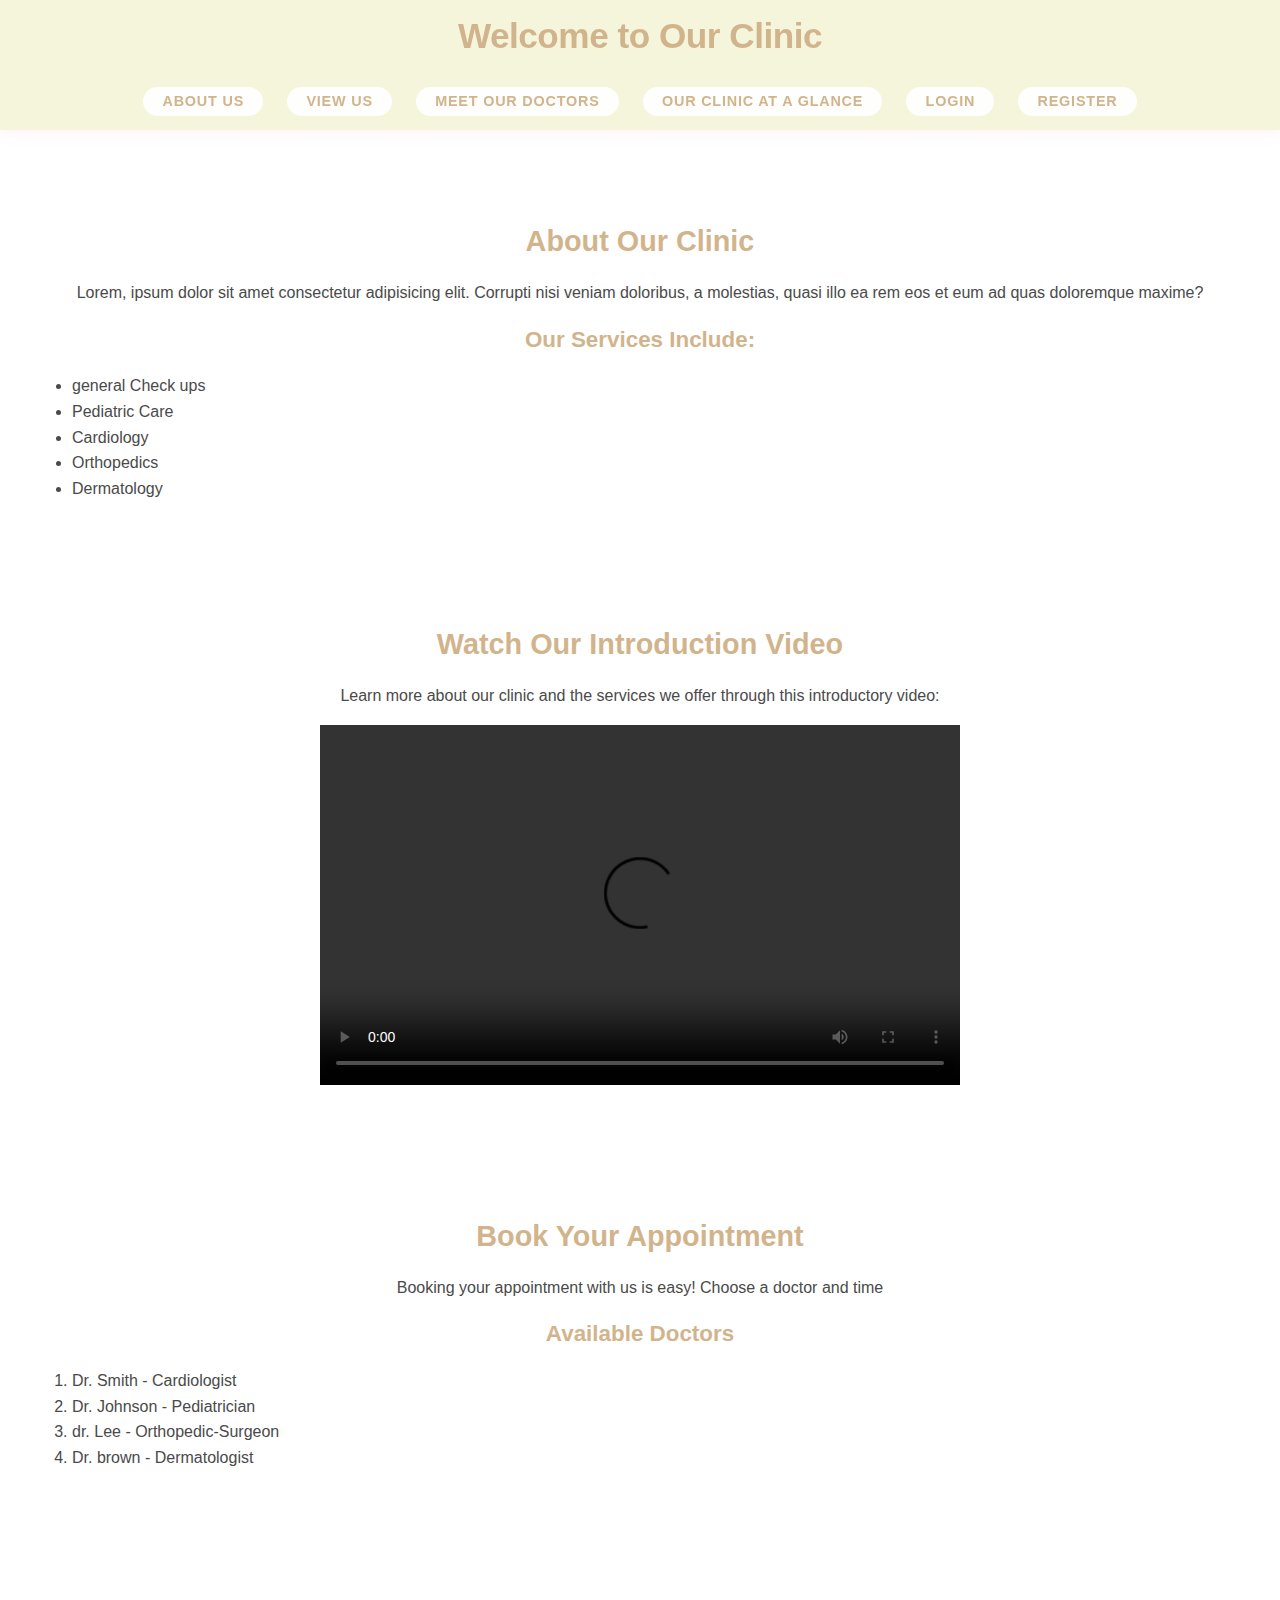
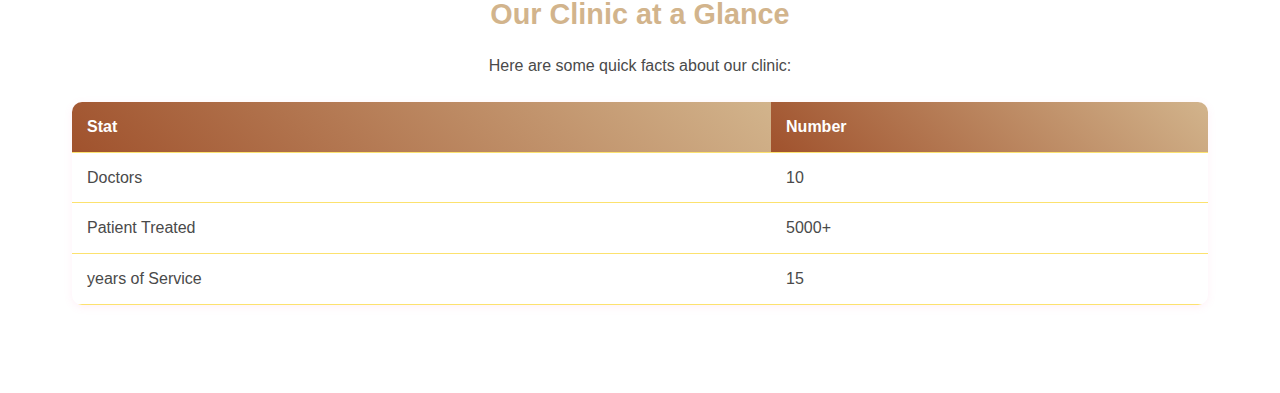
<file: html files/index.html>
<!DOCTYPE html>
<html lang="en">
<head>
    <meta charset="UTF-8">
    <meta name="viewport" content="width=device-width, initial-scale=1.0">
    <title>Home Page</title>
    <link rel="stylesheet" href="../style.css">
</head>
<body>
    <header>
        <h1>Welcome to Our Clinic</h1>
        <nav>
            <ul type="disc">
                <li><a href="#intro">About Us</a></li>
                <li><a href="#intro-video">View Us</a></li>
                <li><a href="#appointment-info">Meet Our Doctors</a></li>
                <li><a href="#clinic-stats">Our Clinic at a Glance</a></li>
                <li><a href="login.html">Login</a></li>
                <li><a href="register.html">Register</a></li>
            </ul>
        </nav>
    </header>

    <section id="intro">
        <h2>About Our Clinic</h2>
        <p>Lorem, ipsum dolor sit amet consectetur adipisicing elit. Corrupti nisi veniam doloribus, a molestias, quasi illo ea rem eos et eum ad quas doloremque maxime?</p>
        <h3>Our Services Include:</h3>
        <ul type="disc">
            <li>general Check ups</li>
            <li>Pediatric Care</li>
            <li>Cardiology</li>
            <li>Orthopedics</li>
            <li>Dermatology</li>
        </ul>
    </section>
    <section id="intro-video">
        <h2>Watch Our Introduction Video</h2>
        <p>Learn more about our clinic and the services we offer through this introductory video:</p>

        <div align="center">
            <video width="640" height="360" controls>
                <source src="" type="video/mp4">
                your browser does not support the video tag.
                </video>
        </div>
    </section>
    <section id="appointment-info">
        <h2>Book Your Appointment</h2>
        <p>Booking your appointment with us is easy! Choose a doctor and time</p>

        <h3>Available Doctors</h3>
        <ol type="1">
            <li>Dr. Smith - Cardiologist</li>
            <li>Dr. Johnson - Pediatrician</li>
            <li>dr. Lee - Orthopedic-Surgeon</li>
            <li>Dr. brown - Dermatologist</li>
        </ol>
    </section>
    <section id="clinic-stats">
        <h2>Our Clinic at a Glance</h2>
        <p>Here are some quick facts about our clinic:</p>
        <table>
            <tr>
                <th>Stat</th>
                <th>Number</th>
            </tr>
            <tr>
                <td>Doctors</td>
                <td>10</td>
            </tr>
            <tr>
                <td>Patient Treated</td>
                <td>5000+</td>
            </tr>
            <tr>
                <td>years of Service</td>
                <td>15</td>
            </tr>
        </table>
    </section>
    
</body>
</html>
</file>
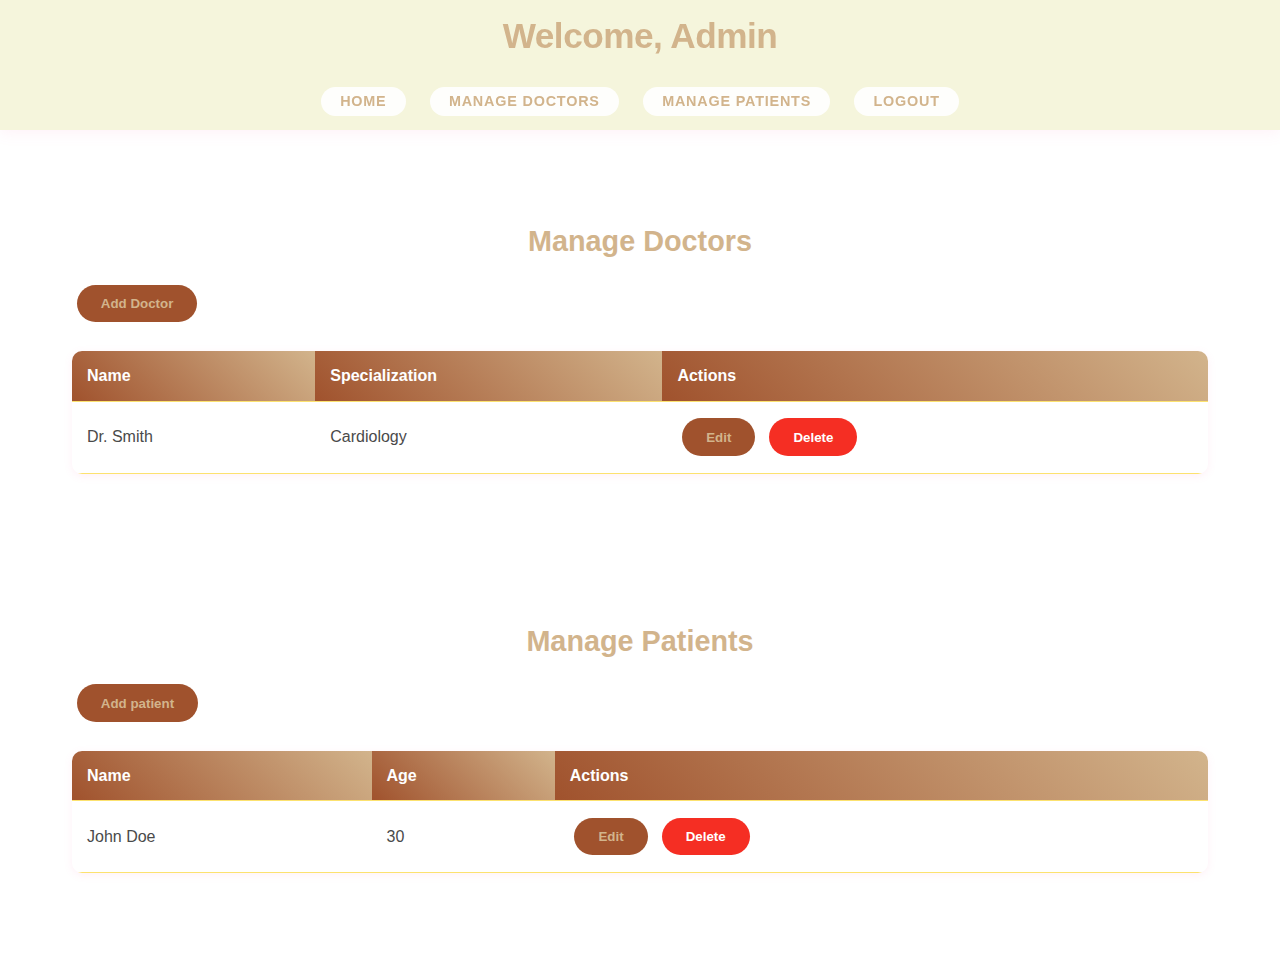
<file: html files/admin_dashboard.html>
<!DOCTYPE html>
<html lang="en">
<head>
    <meta charset="UTF-8">
    <meta name="viewport" content="width=device-width, initial-scale=1.0">
    <title>Admin Dashboard</title>
    <link rel="stylesheet" href="../style.css">
</head>
<body>
    <header>
        <h1>Welcome, Admin</h1>
        <nav>
            <ul>
                <li><a href="index.html">Home</a></li>
                <li><a href="#manage-doctors">Manage Doctors</a></li>
                <li><a href="#manage-patients">Manage Patients</a></li>
                <li><a href="logout.html">Logout</a></li>
            </ul>
        </nav>
    </header>

    <section class="manage-doctors">
        <h2>Manage Doctors</h2>
        <button onclick="openAddDoctorModal()">Add Doctor</button>
        <table>
            <tr>
                <th>Name</th>
                <th>Specialization</th>
                <th>Actions</th>
            </tr>
            <tr>
                <td>Dr. Smith </td>
                <td>Cardiology</td>
                <td>
                    <button onclick="openUpdateDoctorModal()">Edit</button>
                    <button  class="delete-btn">Delete</button>
                </td>
            </tr>
        </table>
    </section>

    <section class="manage-patient">
        <h2>Manage Patients</h2>
        <button onclick="openAddPatientModal()">Add patient</button>
        <table>
            <tr>
                <th>Name</th>
                <th>Age</th>
                <th>Actions</th>
            </tr>
            <tr>
                <td>John Doe</td>
                <td>30</td>
                <td>
                    <button onclick="openUpdatePatientModal()">Edit</button>
                    <button  class="delete-btn">Delete</button>
                </td>
            </tr>
        </table>
    </section>



    <div class="modal-content" id="add-doctor-modal" style="display: none;">
        <h2>Add Doctor</h2>
        <form action="" id="add-doctor-form">
            <label for="doctor-name">Full Name: </label>
            <input type="text" id="doctor-name" name="doctor-name" required>
            <label for="doctor-email">Email: </label>
            <input type="email" id="doctor-email" name="doctor-email" required>
            <label for="doctor-password">Password </label>
            <input type="password" id="doctor-password" name="doctor-password" required>
            <label for="doctor-specialization">Specialization </label>
            <input type="text" id="doctor-specialization" name="doctor-specialization" required>

            <button type="submit">Add Doctor</button>
            <button type="button" onclick="CloseAddDoctorModal()">Close</button>
        </form>
    </div>
    <div class="modal-content" id="update-doctor-modal" style="display: none;">
        <h2>Update Doctor</h2>
        <form action="" id="update-doctor-form">
            <label for="doctor-new-name">Full Name: </label>
            <input type="text" id="doctor-new-name" name="doctor-name" required>
            <label for="doctor-new-email">Email: </label>
            <input type="email" id="doctor-new-email" name="doctor-email" required>
            <label for="doctor-new-password">Password </label>
            <input type="password" id="doctor-new-password" name="doctor-password" required>
            <label for="doctor-new-specialization">Specialization </label>
            <input type="text" id="doctor-new-specialization" name="doctor-specialization" required>

            <button type="submit">Update Doctor</button>
            <button type="button" onclick="CloseUpdateDoctorModal()">Close</button>
        </form>
    </div>

    <div class="modal-content" id="add-patient-modal" style="display: none;">
        <h2>Add Patient</h2>
        <form action="" id="add-patient-form">
            <label for="patient-name">Full Name: </label>
            <input type="text" id="patient-name" name="patient-name" required>
            <label for="patient-email">Email: </label>
            <input type="email" id="patient-email" name="patient-email" required>
            <label for="patient-password">Password </label>
            <input type="password" id="patient-password" name="patient-password" required>
            <button type="submit">Add Patient</button>
            <button type="button" onclick="CloseAddPatientModal()">Close</button>
        </form>
    </div>
    <div class="modal-content" id="update-patient-modal" style="display: none;">
        <h2>Update Patient</h2>
        <form action="" id="update-patient-form">
            <label for="patient-new-name">Full Name: </label>
            <input type="text" id="patient-new-name" name="patient-name" required>
            <label for="patient-new-email">Email: </label>
            <input type="email" id="patient-new-email" name="patient-email" required>
            <label for="patient-new-password">Password </label>
            <input type="password" id="patient-new-password" name="patient-password" required>


            <button type="submit">Update Patient</button>
            <button type="button" onclick="CloseUpdatePatientModal()">Close</button>
        </form>
    </div>


    
    <script>
        function openAddDoctorModal() {
          closeAllModals();
            document.getElementById("add-doctor-modal").style.display="block"
        }
        function CloseAddDoctorModal() {
            document.getElementById("add-doctor-modal").style.display="none"
        }
        function openUpdateDoctorModal() {
           closeAllModals();
            document.getElementById("update-doctor-modal").style.display="block"
        }
        function CloseUpdateDoctorModal() {
            document.getElementById("update-doctor-modal").style.display="none"
        }
        function closeAllModals() {
            CloseAddDoctorModal();
             CloseUpdateDoctorModal();
             CloseAddPatientModal();
             CloseUpdatePatientModal();
        }
        function openAddPatientModal() {
            closeAllModals();
            document.getElementById("add-patient-modal").style.display="block"
        }
        function CloseAddPatientModal() {
            document.getElementById("add-patient-modal").style.display="none"
        }
        function openUpdatePatientModal() {
           closeAllModals();
            document.getElementById("update-patient-modal").style.display="block"
        }
        function CloseUpdatePatientModal() {
            document.getElementById("update-patient-modal").style.display="none"
        }
    </script>
</body>
</html>
</file>
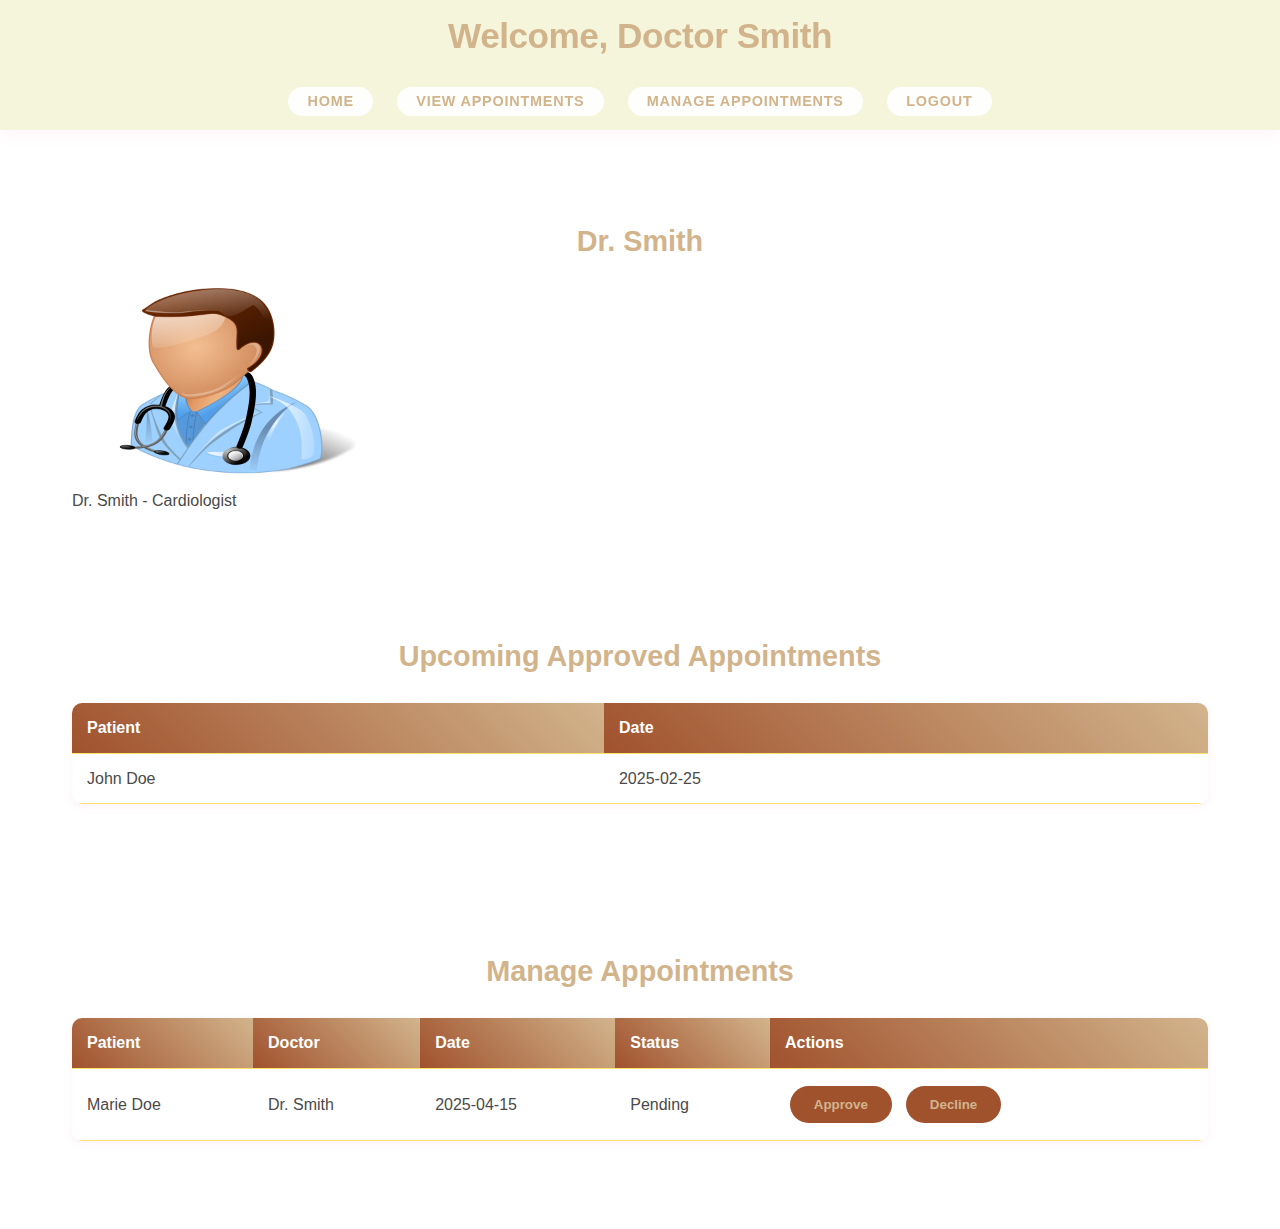
<file: html files/doctor_dashboard.html>
<!DOCTYPE html>
<html lang="en">
<head>
    <meta charset="UTF-8">
    <meta name="viewport" content="width=device-width, initial-scale=1.0">
    <title>Document</title>
    <link rel="stylesheet" href="../style.css">
</head>
<body>
    <header>
        <h1>Welcome, Doctor Smith</h1>
        <nav>
          <ul>
           <li><a href="index.html">Home</a></li>
           <li><a href="#appointments">View Appointments</a></li>
           <li><a href="#manage">Manage Appointments</a></li>
           <li><a href="logout.html">Logout</a></li>
          </ul>
        </nav>
    </header>

    <section id="doctor-profile">
        <h2>Dr. Smith</h2>
        
        <!-- Figure with Image -->
        <figure>
        <img src="./imgs/doctorFigure.png" alt="Dr. Smith" id="doctor-img" width="300"
        height="200">
        <figcaption>Dr. Smith - Cardiologist</figcaption>
    </figure>
</section>

<section id="appointments">
    <h2>Upcoming Approved Appointments</h2>
    <table>
    <tr>
    <th>Patient</th>
    <th>Date</th>
    </tr>
    <tr>
    <td>John Doe</td>
    <td>2025-02-25</td>
    </tr>
    </table>
    </section>

    <section id="manage">
        <h2>Manage Appointments</h2>
        <table>
        <tr>
        <th>Patient</th>
        <th>Doctor</th>
        <th>Date</th>
        <th>Status</th>
        <th>Actions</th>
        </tr>
        <tr>
        <td>Marie Doe</td>
        <td>Dr. Smith</td>
        <td>2025-04-15</td>
        <td>Pending</td>
        <td>
        <button onclick="showApproveMessage()">Approve</button>
        <button onclick="showDeclineMessage()">Decline</button>
        </td>
        </tr>
        </table>
        </section>



        <script>
            function showApproveMessage() {
            alert("The appointment is approved.");
            }
            function showDeclineMessage() {
            alert("The appointment is declined.");
            }
            </script>
</body>
</html>
</file>
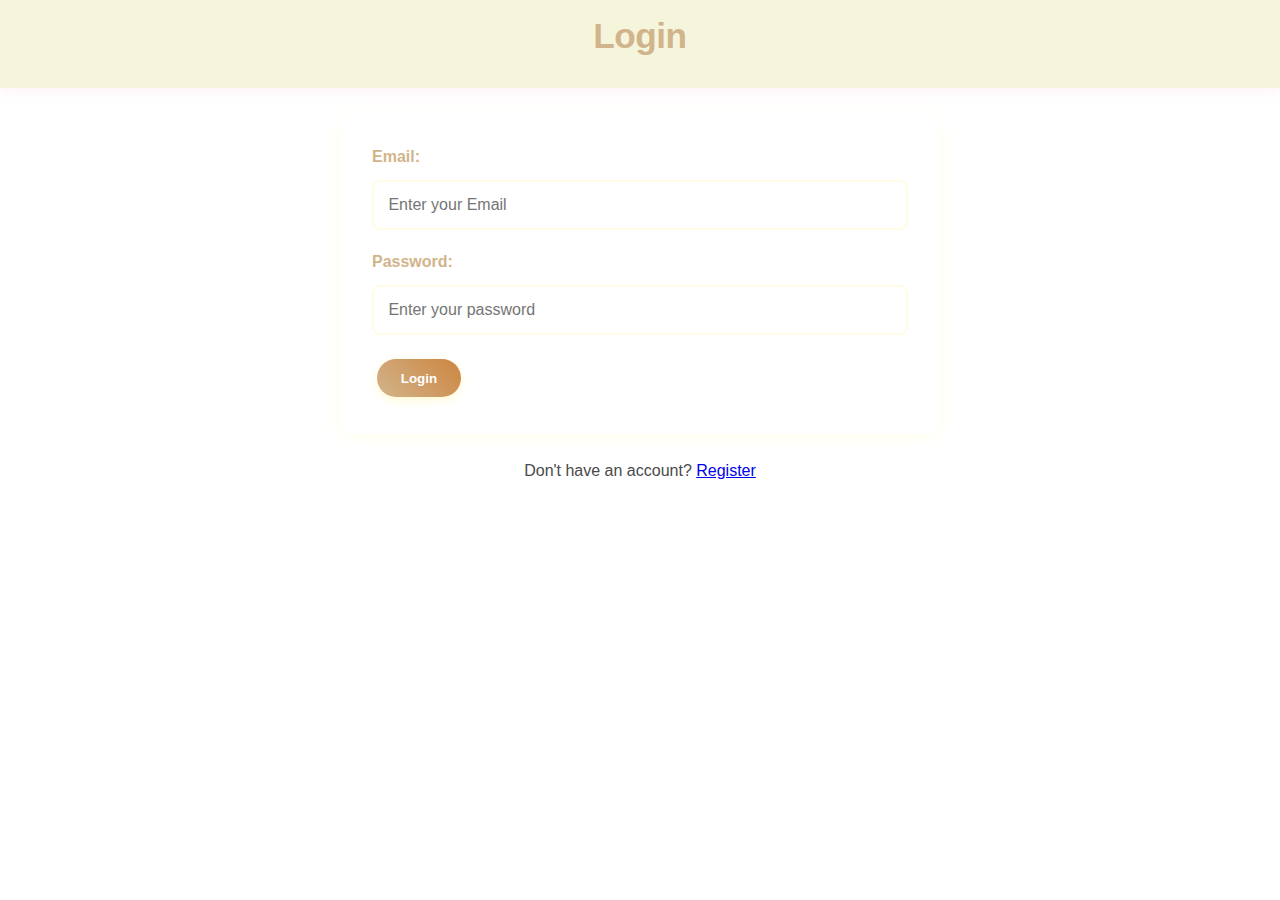
<file: html files/login.html>
<!DOCTYPE html>
<html lang="en">
<head>
	<title>Login</title>
	<link rel="stylesheet" href="../style.css">
</head>
<body>

<header>
<h1>Login</h1>
</header>

  <div>
	<form>
		<div>
		<label for="email">Email:</label>
		<input type='email' id="email" placeholder="Enter your Email" required>
		</div>
		<div>
		<label for="password">Password:</label>
		<input type='password' id="password" placeholder="Enter your password" required>	
		</div>
		<button type='submit'>Login</button>
	</form>
	<p>Don't have an account? <a href='register.html'>Register</a></p>
  </div>

</body>
</html>
</file>
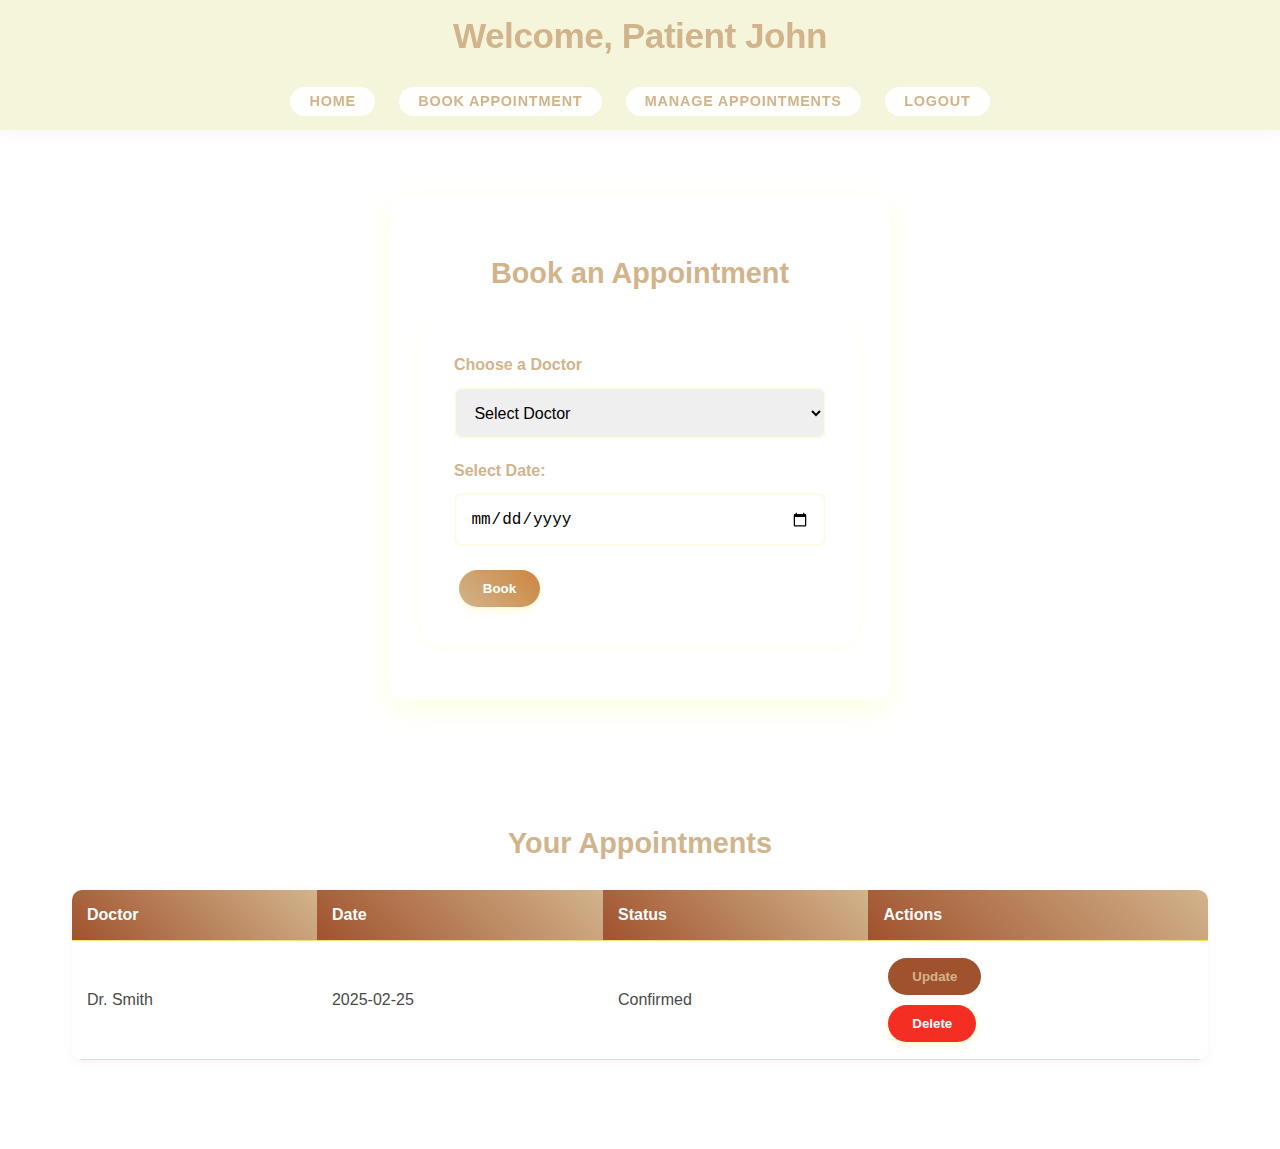
<file: html files/patient_dashboard.html>
<!DOCTYPE html>
<html lang="en">
<head>
    <meta charset="UTF-8">
    <meta name="viewport" content="width=device-width, initial-scale=1.0">
    <title>Patient Dashboard</title>
	<link rel="stylesheet" href="../style.css">
	<script src="script.js"></script>
	<script>
		function showBookConfirmation(){
			let doctor = document.getElementById("doctor").value;
			let date = document.getElementById("date").value;

			if (doctor && date) {
				alert(`Appointment booked with ${doctor.replace("_", " ")} on ${date}!`);
			} else {
				alert("Please select both doctor and a date.");
			}
		}

		function showUpdateConfirmation(){
			alert("Your appointment has been updated.");
		}

		function showDeleteConfirmation(){
			alert("Your appointment has been deleted.");
		}

		function closeUpdateModal(){
			document.getElementById("update-modal").style.display = "none";
		}

		function openUpdateModal(appointmentId, doctor, date) {
            document.getElementById("update-modal").style.display = "block";
            document.getElementById("appointment_id_update").value = appointmentId;
            document.getElementById("doctor_update").value = doctor;
            document.getElementById("date_update").value = date;
        }

	</script>
	
</head>
<body>
       <header>
		<h1>Welcome, Patient John</h1>
		<nav>
			<ul>
				<li><a href="index.html">Home</a></li>
				<li><a href="#book">Book Appointment</a></li>
				<li><a href="#manage">Manage Appointments</a></li>
				<li><a href="logout.html">Logout</a></li>
			</ul>
		</nav>
	   </header>

	   <section class="modal-content"  id="book">
			<h2>Book an Appointment</h2>
			<form action="book_appointment.php" method="POST">
				<label for="doctor">Choose a Doctor</label>
				<select name="doctor" id="doctor" onchange="showDoctorInfo(this.value)">
					<option value="" disabled selected>Select Doctor</option>
					<option value="dr_smith">Dr. Smith</option>
					<option value="dr_jones" >Dr. Jones</option>
				</select>
				<label for="date">Select Date:</label>
				<input type="date" id="date" name="date" required>
				<button type="submit" onclick="showBookConfirmation()">Book</button>
			</form>
	   </section>
	   <section>
		<h2>Your Appointments</h2>
		<table>
			<tr>
				<th>Doctor</th>
				<th>Date</th>
				<th>Status</th>
				<th>Actions</th>
			</tr>
			<tr>
				<td>Dr. Smith</td>
				<td>2025-02-25</td>
				<td>Confirmed</td>
				<td>
					<button onclick="openUpdateModal('1','dr_smith', '2025-02-25' )">Update</button>
					<form class="delete-form" action="delete_appointment.php" method="POST">
						<input type="hidden" name="appointmentID" value="1">
						<button  class="delete-btn" type="submit" onclick="showDeleteConfirmation()">Delete</button>
					</form>
				</td>
			</tr>
		</table>
	   </section>

	   <div class="modal-content" id="update-modal" style="display: none;">
		 <h2>Update Appointment</h2>
		 <form action="update_appointment.php" method="POST">
		   <label>Appointment ID:</label>
		   <input type="text" id="appointment_id_update" readonly>
		
		   <label>Choose a New Doctor:</label>
		  <select id="doctor_update">
		   <option value="dr_smith">Dr. Smith</option>
		    <option value="dr_jones">Dr. Jones</option>		
		  </select>
		
		  <label>Select New Date:</label>
		  <input type="date" name="date" id="date_update" required>
		
		  <button type="submit" onclick = "showUpdateConfirmation()">Update Appointment</button>
		  <button onclick="closeUpdateModal()">Close</button>
		 </form>
		</div>
</body>
</html>
</file>
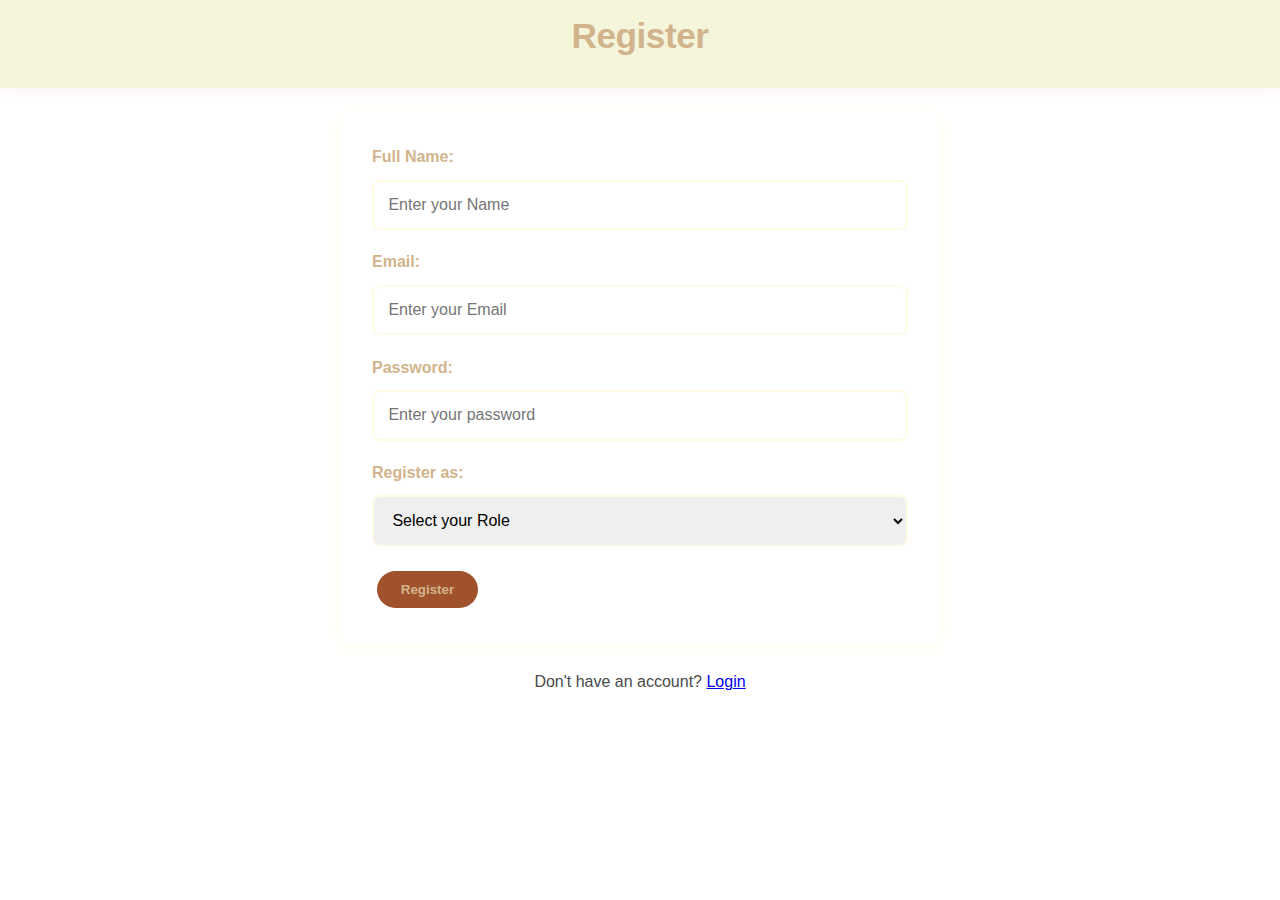
<file: html files/register.html>
<!DOCTYPE html>
<html lang="en">
<head>
	<title>Register</title>
	<link rel="stylesheet" href="../style.css">
	<script src="script.js"></script>

</head>
<body>

<header>
<h1>Register</h1>
</header>

<div id="register-form" >

<form action="register.php" method="POST" onsubmit="return validateRegisterForm()">
		<label for="name">Full Name:</label>
		<input type='name' id="name" placeholder="Enter your Name">
		
				<label for="email">Email:</label>
		<input type='email' id="email" placeholder="Enter your Email">
		
		<label for="password">Password:</label>
		<input type='password' id="password" placeholder="Enter your password">
		
				<label for="role">Register as:</label>
		<select id='role'>
			<option value="" disabled selected>Select your Role</option>
			<option value="patient">Patient</option>
			<option value="doctor">Doctor</option>
		</select>
		<button>Register</button>
</form> 
<p>Don't have an account? <a href='login.html'>Login</a></p>
</div>
</body>
</html>
</file>
<file: style.css>
:root{
    --primary-color: #A0522D; 
    --secondary-color: #D2B48C;
    --accent-color: #CD853F; 
    --menu-bg: #F5F5DC;
    --light-gray: #FFF9FB;
    --dark-gray: #4A4A4A; 
    --success-green: #77DD77; 
    --warning-orange: #FFB347; 
    --danger-red: #f52e23;
}

*{
    margin: 0;
    padding: 0;
    box-sizing: border-box;
}

body{
    font-family: 'Segoe UI', 'Arial', sans-serif;
    line-height: 1.6;
    color: var(--dark-gray);
    background-color: #ffffff;
}
header{
    background-color: var(--menu-bg);
    padding: 0.5rem 1rem;
    box-shadow: 0 2px 15px rgba(255, 105,180,0.1);
    position: sticky;
    top: 0;
    z-index: 100;
}
nav{
    margin: 0;
    /* max-width: 1200px; */
}

nav ul{
    display: flex;
    justify-content: center;
    align-items: center;
    gap: 1.5rem;
    padding: 0.5rem 0;
    list-style: none;

}
nav a {
    color: var(--secondary-color);
    text-decoration: none;
    padding: 0.4rem 1.2rem;
    border-radius: 20px;
    font-size: 0.9rem;
    font-weight: 600;
    text-transform: uppercase;
    letter-spacing: 0.8px;
    background-color: rgba(255,255,255,0.9);
    }
nav a:hover {
      background-color: var(--secondary-color);
      color: white;
       }
section {
    padding: 2rem;
    max-width: 1200px;
    margin: 2rem auto;
            }
h1, h2, h3{
    color: var(--secondary-color);
    margin-bottom: 1rem;
    text-align: center;
}
h1{
    font-size: 2.2rem;
    letter-spacing: -0.5px;
}
h2{
    font-size: 1.8rem;
    margin-top: 1.5rem;
}
h3{
    font-size: 1.4rem;
}
p {
  /* color: var(--secondary-color); */
  margin-bottom: 1rem;
  text-align: center;
}



table{
    width: 100%;
    border-collapse: collapse;
    margin: 1.5rem 0;
    box-shadow: 0 2px 8px rgba(255,105,180,0.1);
    background-color: white;
    border-radius: 10px;
    overflow: hidden;
}
th, td{
    padding: 12px 15px;
    text-align: left;
    border-bottom: 1px solid #fce26f;
}
th {
    background: linear-gradient(45deg, var(--primary-color), var(--secondary-color));
    color: white;
    font-weight: 600;
    }

tr:hover{
    background-color: #fce26f;
}

form:not(.delete-form){
    background: white;
    padding: 2rem;
    border-radius: 12px;
    box-shadow: 0 4px 15px rgba(255, 253, 105, 0.1);
    max-width: 600px;
    margin: 1.5rem auto;
    }

 label {
        display: block;
        margin-bottom: 0.6rem;
        font-weight: 600;
        color: var(--secondary-color);
    }

    input[type="text"],
    input[type="email"],
    input[type="password"],
    input[type="date"],
    input[type="name"],
    select {
    width: 100%;
    padding: 0.9rem;
    margin-bottom: 1.2rem;
    border: 2px solid #fffbe5;
    border-radius: 8px;
    font-size: 1rem;
    transition: border-color 0.3s ease;
}

input:focus,
select:focus {
border-color: var(--secondary-color);
outline: none;
}

button {
    padding: 0.7rem 1.5rem;
    border: none;
    border-radius: 25px;
    cursor: pointer;
    transition: all 0.3s ease;
    margin: 0.3rem;
    font-weight: 600;
  }
  button[type="submit"] {
    background: linear-gradient(45deg, var(--secondary-color), var(--accent-color));
    color: white;
    box-shadow: 0 3px 8px rgba(255, 240, 105, 0.3);
  }
  button:not([type="submit"]):not(.delete-btn ){
    background: var(--primary-color);
    color: var(--secondary-color);
  }
  button:hover {
    transform: translateY(-2px);
    opacity: 0.95;
  }
  
  .delete-btn ,.delete-form .delete-btn {
    background: var(--danger-red);
    color: white;
  }
  .modal{
    display: none;
    position: fixed;
    top: 0;
    left: 0;
    width: 100%;
    height: 100%;
    background: rgba(254, 255, 182, 0.8);
    z-index: 1000;
    backdrop-filter: blur(3px);
  }
  .modal-content {
    background: white;
    padding: 2rem;
    margin: 5% auto;
    width: 90%;
    max-width: 500px;
    border-radius: 15px;
    box-shadow: 0 10px 30px rgba(238, 255, 105, 0.2);
    position: relative;
  }
  .modal-close {
    position: absolute;
    right: 1.5rem;
    /* top: 1rem; */
    color: var(--secondary-color);
    font-size: 2rem;
    cursor: pointer;
    transition: transform 0.3s ease;
  }
  .modal-close:hover {
    transform: rotate(90deg);
    color: var(--accent-color);
  }
  
  footer {
    background: var(--menu-bg);
    text-align: center;
    padding: 1.5rem;
    margin-top: 3rem;
    color: var(--secondary-color);
    font-weight: 500;
  }
</file>
